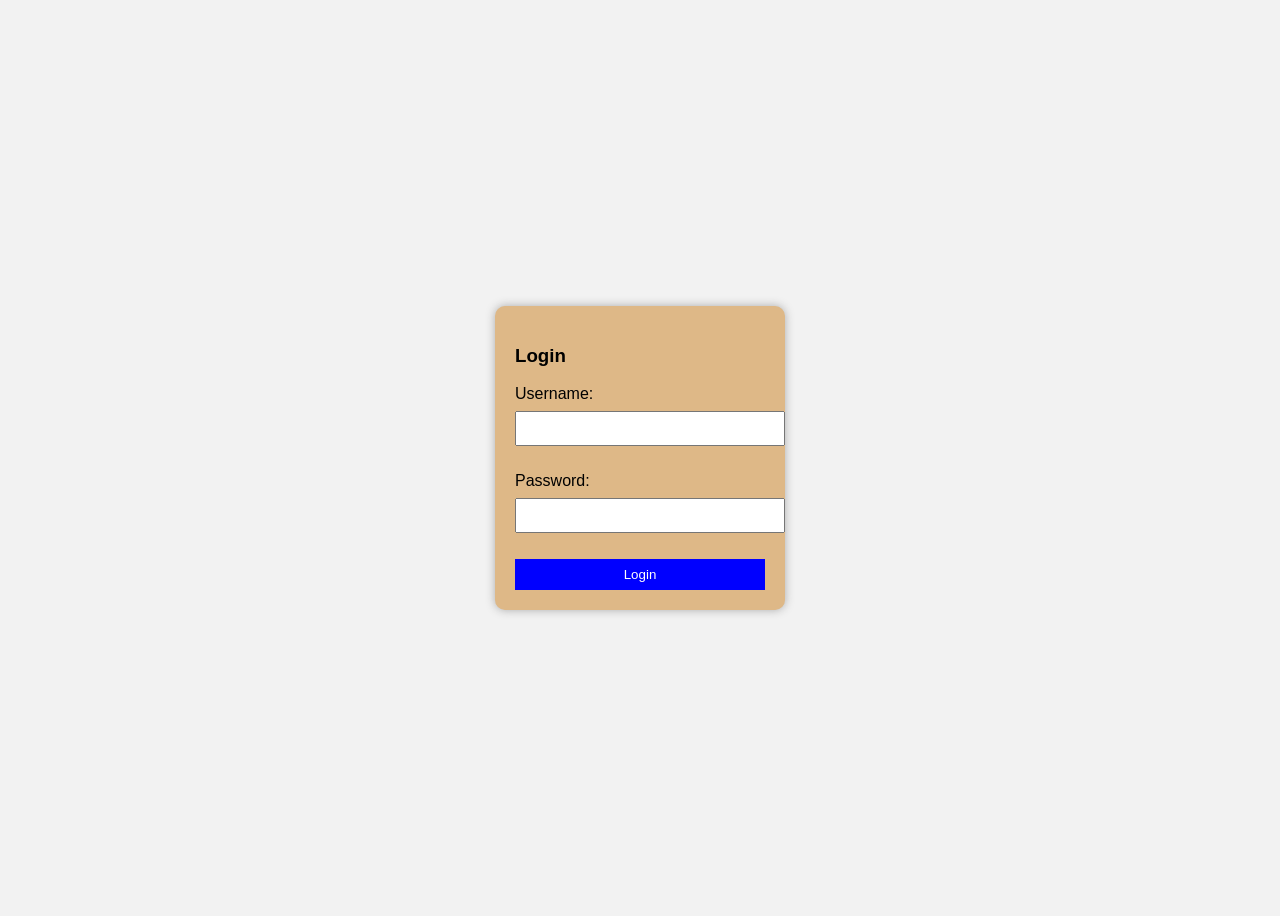
<file: first-activity/index.html>
<!DOCTYPE html>
<html>
<head>
    <title>Login</title>
    <style>
        body {
            font-family: Arial;
            background: #f2f2f2;
            display: flex;
            justify-content: center;
            align-items: center;
            height: 100vh;
        }
        .box {
            background: burlywood;
            padding: 20px;
            width: 250px;
            border-radius: 10px;
            box-shadow: 0 0 10px #aaa;
        } 
        input {
            width: 100%;
            padding: 8px;
            margin: 8px 0;
        }
        button {
            width: 100%;
            padding: 8px;
            background-color: blue;
            color: white;
            border: none;
        }
    </style>
</head>
    <body>
        <div class="box">
            <h3>Login</h3>
            Username:<input type="text" name="Username"><br></br>
            Password:<input type="text" name="Password"><br></br>
            <button>Login</button>
        </div>
    </body>
</html>
</file>
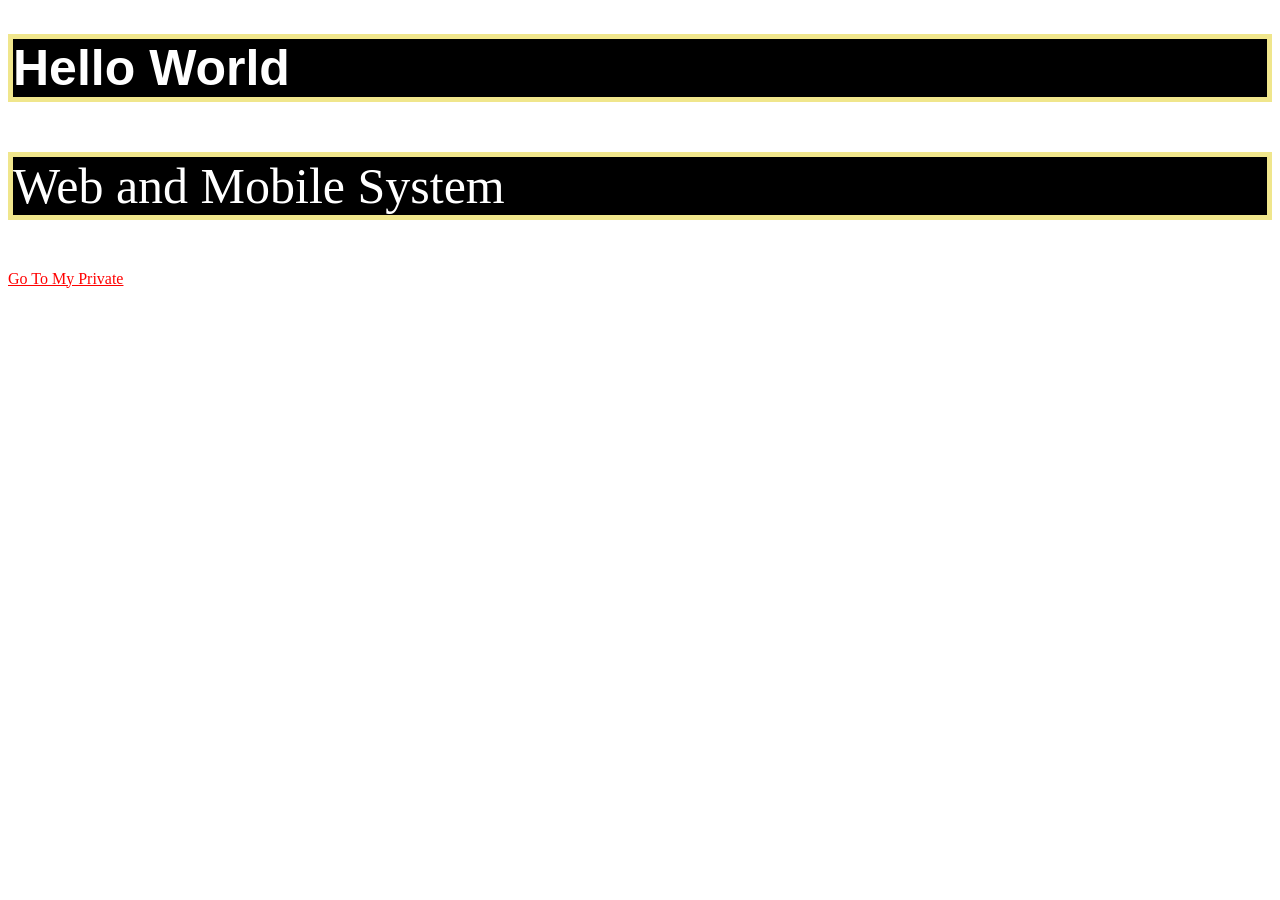
<file: hello_world/index.html>
<!DOCTYPE html>
<html lang="en">
<head>
    <meta charset="UTF-8">
    <meta name="viewport" content="width=device-width, initial-scale=1.0">
    <link rel="stylesheet" href="./css/style.css">
    <title>Document</title>
</head>
<body>
    <h1 class="content border-red header">Hello World</h1>
    <p class="content border-red">Web and Mobile System </p>
    <a href="#">Go To My Private</a>
</body>
</html>
</file>
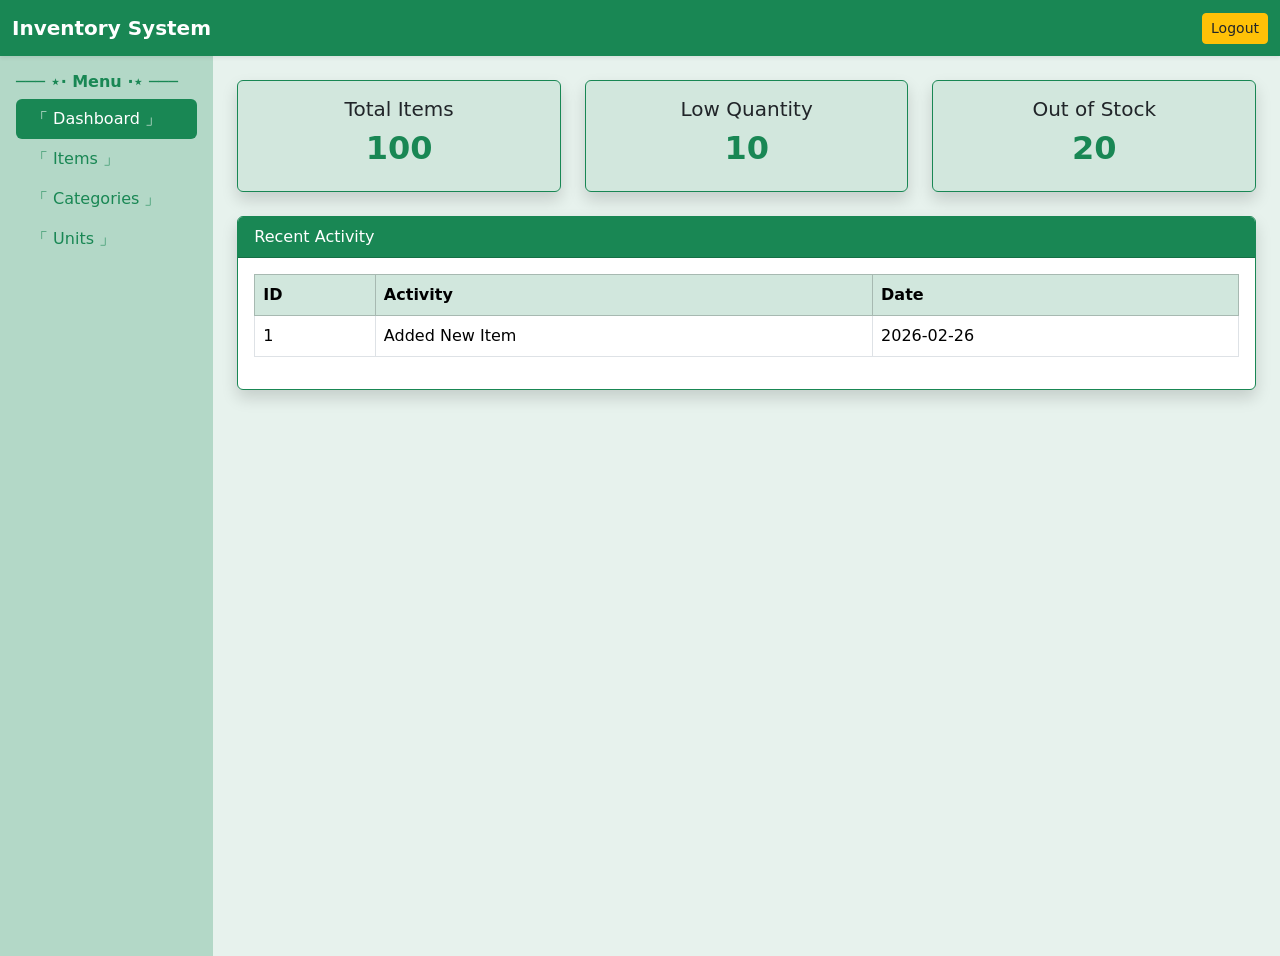
<file: bootstrap/dashboard.html>
<!DOCTYPE html>
<html lang="en">

<head>
    <meta charset="UTF-8">
    <title>Dashboard - Inventory System</title>
    <meta name="viewport" content="width=device-width, initial-scale=1">
    <link href="./css/bootstrap.min.css" rel="stylesheet">
</head>

<body class="bg-success bg-opacity-10">

    <nav class="navbar navbar-dark bg-success shadow-sm">
        <div class="container-fluid">
            <span class="navbar-brand fw-bold">Inventory System</span>
            <a href="login.html" class="btn btn-warning btn-sm text-dark">
                Logout
            </a>
        </div>
    </nav>

    <div class="container-fluid">
        <div class="row">

            <div class="col-md-2 bg-success bg-opacity-25 vh-100 p-3">
                <h6 class="text-success fw-bold">─── ⋆⋅ Menu ⋅⋆ ───</h6>
                <ul class="nav flex-column nav-pills">
                    <li class="nav-item">
                        <a class="nav-link active bg-success" href="dashboard.html">「 Dashboard 」</a>
                    </li>
                    <li class="nav-item">
                        <a class="nav-link text-success" href="items.html">「 Items 」</a>
                    </li>
                    <li class="nav-item">
                        <a class="nav-link text-success" href="categories.html">「 Categories 」</a>
                    </li>
                    <li class="nav-item">
                        <a class="nav-link text-success" href="units.html">「 Units 」</a>
                    </li>
                </ul>
            </div>

            <div class="col-md-10 p-4">
                <div class="row mb-4">
                    <div class="col-md-4">
                        <div class="card text-center shadow border-success bg-success bg-opacity-10">
                            <div class="card-body">
                                <h5>Total Items</h5>
                                <h2 class="text-success fw-bold">100</h2>
                            </div>
                        </div>
                    </div>

                    <div class="col-md-4">
                        <div class="card text-center shadow border-success bg-success bg-opacity-10">
                            <div class="card-body">
                                <h5>Low Quantity</h5>
                                <h2 class="text-success fw-bold">10</h2>
                            </div>
                        </div>
                    </div>

                    <div class="col-md-4">
                        <div class="card text-center shadow border-success bg-success bg-opacity-10">
                            <div class="card-body">
                                <h5>Out of Stock</h5>
                                <h2 class="text-success fw-bold">20</h2>
                            </div>
                        </div>
                    </div>
                </div>

                <div class="card shadow border-success">
                    <div class="card-header bg-success text-white">
                        Recent Activity
                    </div>
                    <div class="card-body">
                        <table class="table table-bordered table-hover">
                            <thead class="table-success">
                                <tr>
                                    <th>ID</th>
                                    <th>Activity</th>
                                    <th>Date</th>
                                </tr>
                            </thead>
                            <tbody>
                                <tr>
                                    <td>1</td>
                                    <td>Added New Item</td>
                                    <td>2026-02-26</td>
                                </tr>
                            </tbody>
                        </table>
                    </div>
                </div>

            </div>
        </div>
    </div>

    <script src="./js/bootstrap.bundle.min.js"></script>
</body>

</html>
</file>
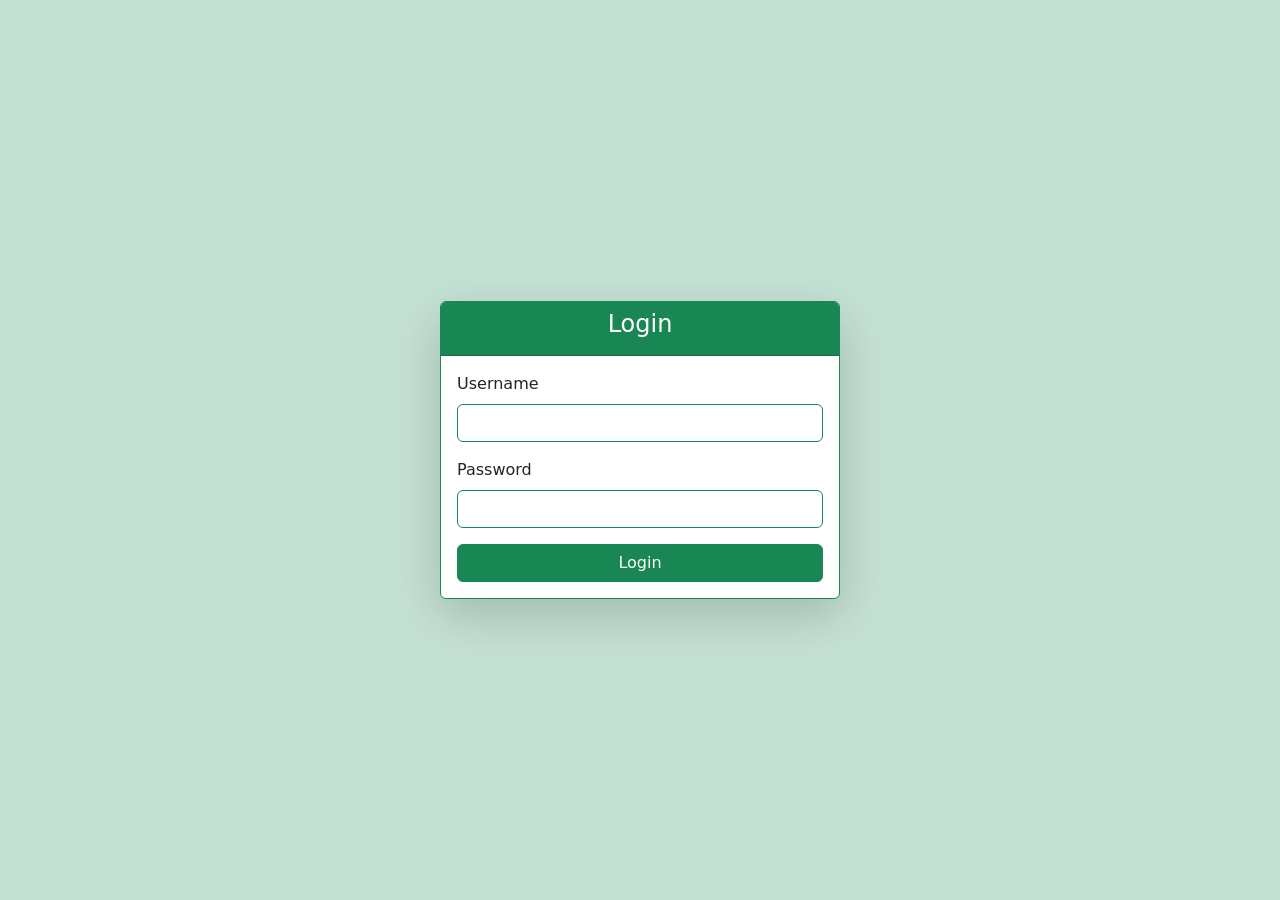
<file: bootstrap/login.html>
<!DOCTYPE html>
<html lang="en">
<head>
    <meta charset="UTF-8">
    <meta name="viewport" content="width=device-width, initial-scale=1.0">
    <title>Login</title>
    <link href="./css/bootstrap.min.css" rel="stylesheet">
</head>

<body class="bg-success bg-opacity-25 d-flex align-items-center justify-content-center vh-100">

    <div class="card shadow-lg border-success" style="width: 400px;">
        <div class="card-header bg-success text-white text-center">
            <h4>Login</h4>
        </div>

        <div class="card-body">

            <form id="loginForm" action="#" method="post">

                <div class="mb-3">
                    <label class="form-label">Username</label>
                    <input type="text" class="form-control border-success" required>
                </div>

                <div class="mb-3">
                    <label class="form-label">Password</label>
                    <input type="password" class="form-control border-success" required>
                </div>

                <a href="dashboard.html" class="btn btn-success w-100">Login</a>

            </form>

        </div>
    </div>

<script src="./js/bootstrap.bundle.min.js"></script>
</body>
</html>
</file>
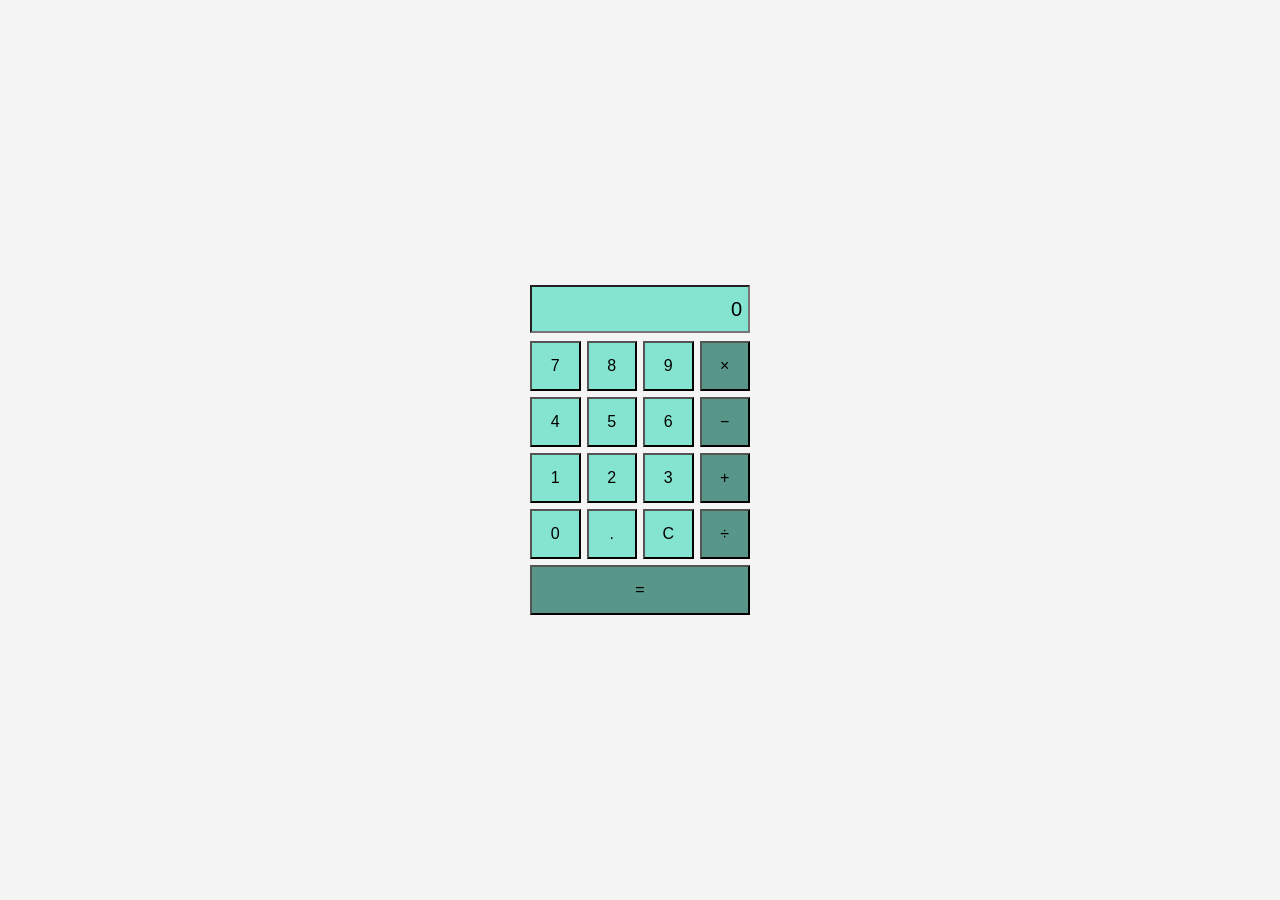
<file: cal/calculator.html>
<!DOCTYPE html>
<html lang="en">
<head>
    <meta charset="utf-8" />
    <meta name="viewport" content="width=device-width,initial-scale=1" />
    <title>Cal</title>
    <style>
        body{
            font-family:Arial;
            margin:0;
            height:100vh;
            display:flex;
            justify-content:center;
            align-items:center;
            background:#f4f4f4; /* optional */
        }
        .calc{
            width:220px
        }
        .display{
            width:100%;
            height:48px;
            font-size:20px;
            padding:6px;
            box-sizing:border-box;
            text-align:right;
            background:#85e4cf
        }
        .keys{
            display:grid;
            grid-template-columns:repeat(4,1fr);
            gap:6px;margin-top:8px
        }
        button{
            padding:14px;
            font-size:16px
        }
        .op{
            background:#579688
        }
        .wide{
            grid-column:span 2
        }
        .eq{
            grid-column:span 4;
            background:#579688
        }
        .clrbtn{
            background:#85e4cf
        }
    </style>
    
</head>
<body>
    <div class="calc">
        <input id="display" class="display" type="text" value="0" readonly />
        <div class="keys">
            
            <button class="clrbtn" data-num="7">7</button>
            <button class="clrbtn" data-num="8">8</button>
            <button class="clrbtn" data-num="9">9</button>
            <button class="op" data-op="*">×</button>

            <button class="clrbtn" data-num="4">4</button>
            <button class="clrbtn" data-num="5">5</button>
            <button class="clrbtn" data-num="6">6</button>
            <button class="op" data-op="-">−</button>

            <button class="clrbtn" data-num="1">1</button>
            <button class="clrbtn" data-num="2">2</button>
            <button class="clrbtn" data-num="3">3</button>
            <button class="op" data-op="+">+</button>

            <button class="clrbtn" data-num="0">0</button>
            <button class="clrbtn" data-num=".">.</button>
            <button class="clrbtn" id="clear">C</button>
            <button class="op" data-op="/">÷</button>

            <button id="equals" class="eq">=</button>
            
        </div>
    </div>
</body>
<script src="./function.js"></script>
</html>
</file>
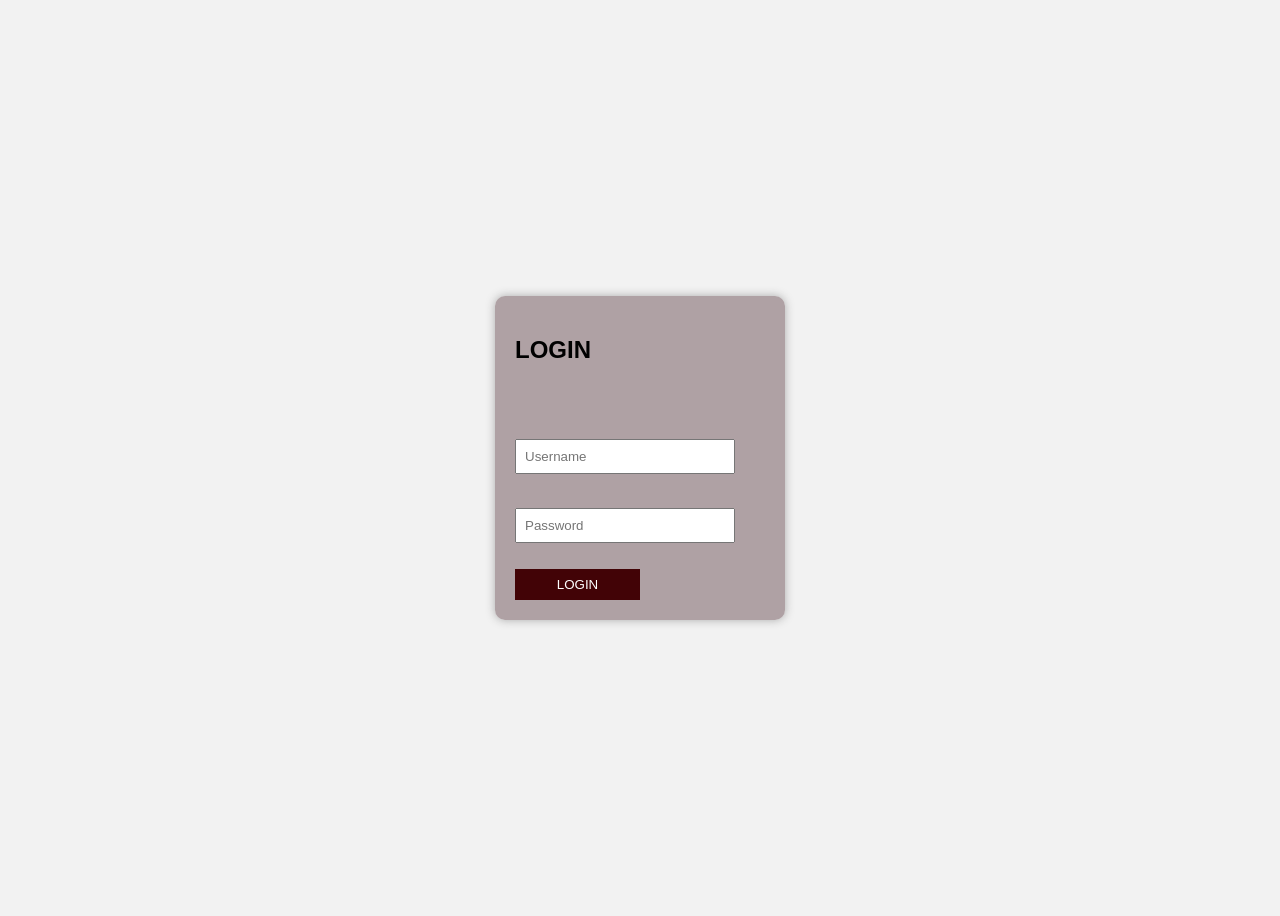
<file: first-js/login.html>
<!DOCTYPE html>
<html>
<head>
    <title>Login</title>
    <link rel="stylesheet" href="./css/style.css">
    <script src="./js/login.js"></script>
</head>
    <body>
        <div class="box">
            <h2>LOGIN</h2>
            <p class="error" id="error">Sample Error</p>

            <input type="text" id="username" placeholder="Username"><br></br>
            <input type="password" id="password" placeholder="Password"><br></br>
            <button type="button" onclick="login()">LOGIN</button>
        </div>
    </body>
</html>
</file>
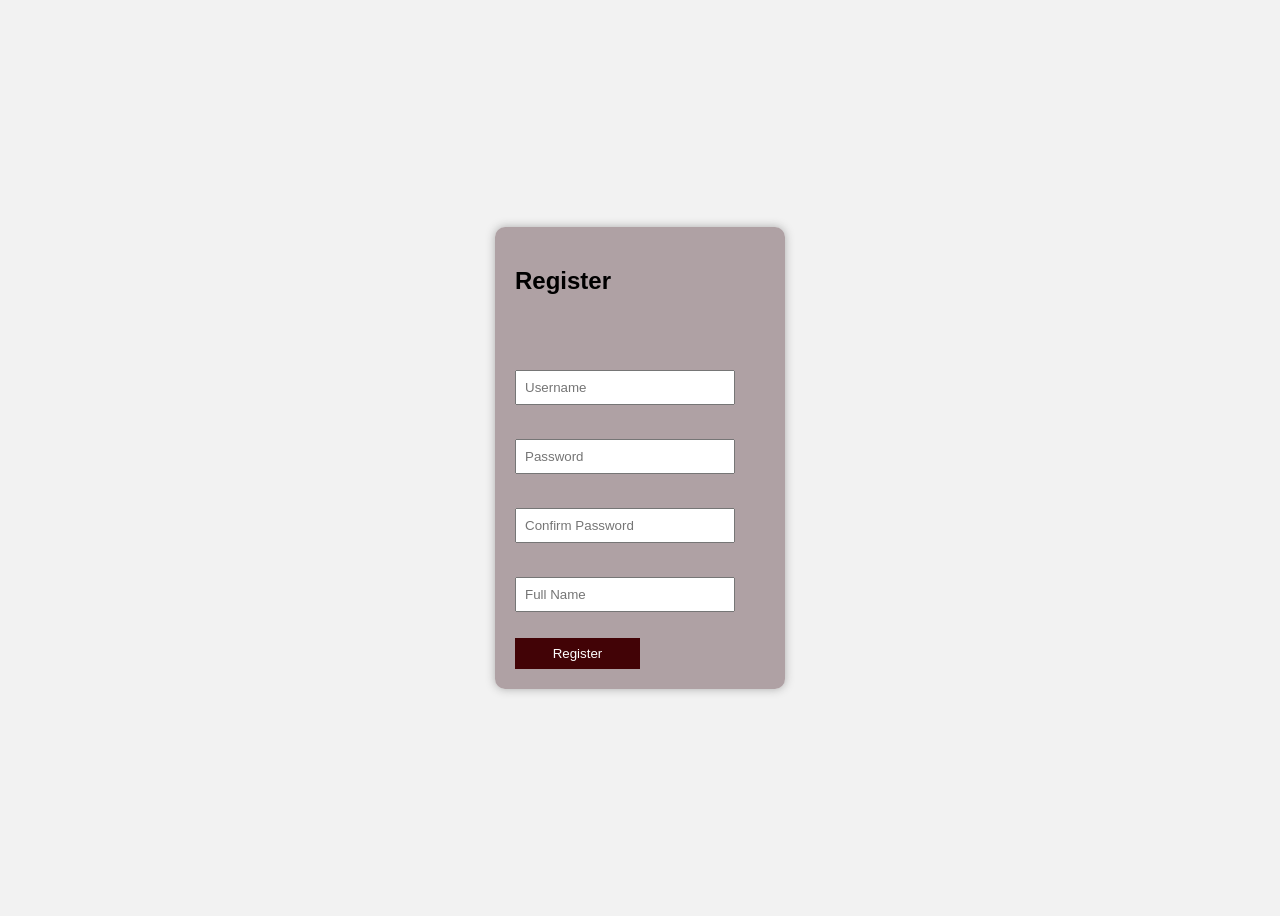
<file: first-js/register.html>
<!DOCTYPE html>
<html lang="en">
<head>
    <meta charset="UTF-8">
    <meta name="viewport" content="width=<<device-width>, initial-scale=1.0">
    <title>Register</title>
    <link rel="stylesheet" href="./css/style.css">
    <script src="./js/register.js"></script>
</head>
    <body>
        <div class="box">
            <h2>Register</h2>
            <p class="error" id="error">Sample Error</p>

            <input type="text" id="username" placeholder="Username"><br><br>
            <input type="password" id="password" placeholder="Password"><br><br>
            <input type="password" id="confirmPassword" placeholder="Confirm Password"><br><br>
            <input type="text" id="fullName" placeholder="Full Name"><br><br>

            <button onclick="register()">Register</button>
        </div>
    </body>

</html>
</file>
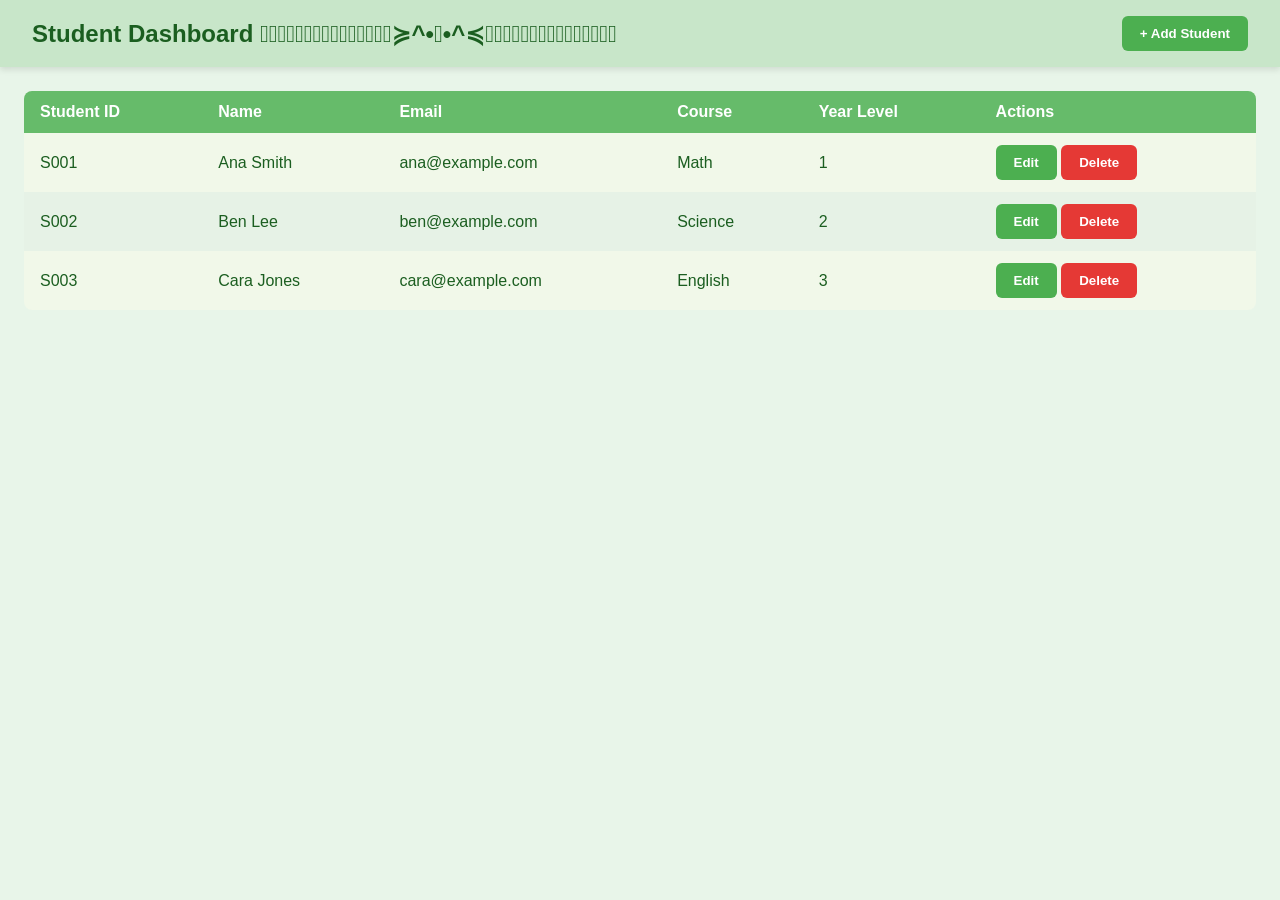
<file: LogIn/dashboard.html>
<!DOCTYPE html>
<html lang="en">
<head>
<meta charset="UTF-8">
<meta name="viewport" content="width=device-width, initial-scale=1.0">
<title>Student Dashboard</title>
<link rel="stylesheet" href="dash.css">
<script src="dashboard.js" defer></script>
</head>
<body>
    <!-- Navbar -->
    <header class="navbar">
        <h1>Student Dashboard 𓎢𓎠𓎟𓎠𓎡𓎢𓎠𓎟𓎠𓎡𓎢𓎠𓎟𓎠𓎡≽^•⩊•^≼𓎢𓎠𓎟𓎠𓎡𓎢𓎠𓎟𓎠𓎡𓎢𓎠𓎟𓎠𓎡</h1>
        <button class="btn success" onclick="addModal.style.display='flex'">+ Add Student</button>
    </header>

    <!-- Alert Box -->
    <div id="alertBox" class="alert" style="display:none;"></div>

    <!-- Student Table -->
    <div class="table-container">
        <table>
            <thead>
                <tr>
                    <th>Student ID</th>
                    <th>Name</th>
                    <th>Email</th>
                    <th>Course</th>
                    <th>Year Level</th>
                    <th>Actions</th>
                </tr>
            </thead>
            <tbody id="studentTableBody"></tbody>
        </table>
    </div>

    <!-- Add Student Modal -->
    <div class="modal" id="addModal">
        <div class="modal-content">
            <h3>Add Student</h3>
            <form id="addStudentForm">
                <input name="student_id" placeholder="Student ID" required>
                <input name="first_name" placeholder="First Name" required>
                <input name="last_name" placeholder="Last Name" required>
                <input name="email" placeholder="Email" required>
                <input name="course" placeholder="Course">
                <input name="year_level" placeholder="Year Level">
                <div class="modal-actions">
                    <button type="submit" class="success">Add</button>
                    <button type="button" class="danger" onclick="addModal.style.display='none'">Cancel</button>
                </div>
            </form>
        </div>
    </div>

    <!-- Edit Student Modal -->
    <div class="modal" id="editModal">
        <div class="modal-content">
            <h3>Edit Student</h3>
            <form id="editStudentForm">
                <input type="hidden" name="id">
                <input name="student_id" placeholder="Student ID" required>
                <input name="first_name" placeholder="First Name" required>
                <input name="last_name" placeholder="Last Name" required>
                <input name="email" placeholder="Email" required>
                <input name="course" placeholder="Course">
                <input name="year_level" placeholder="Year Level">
                <div class="modal-actions">
                    <button type="submit" class="success">Update</button>
                    <button type="button" class="danger" onclick="editModal.style.display='none'">Cancel</button>
                </div>
            </form>
        </div>
    </div>
</body>
</html>
</file>
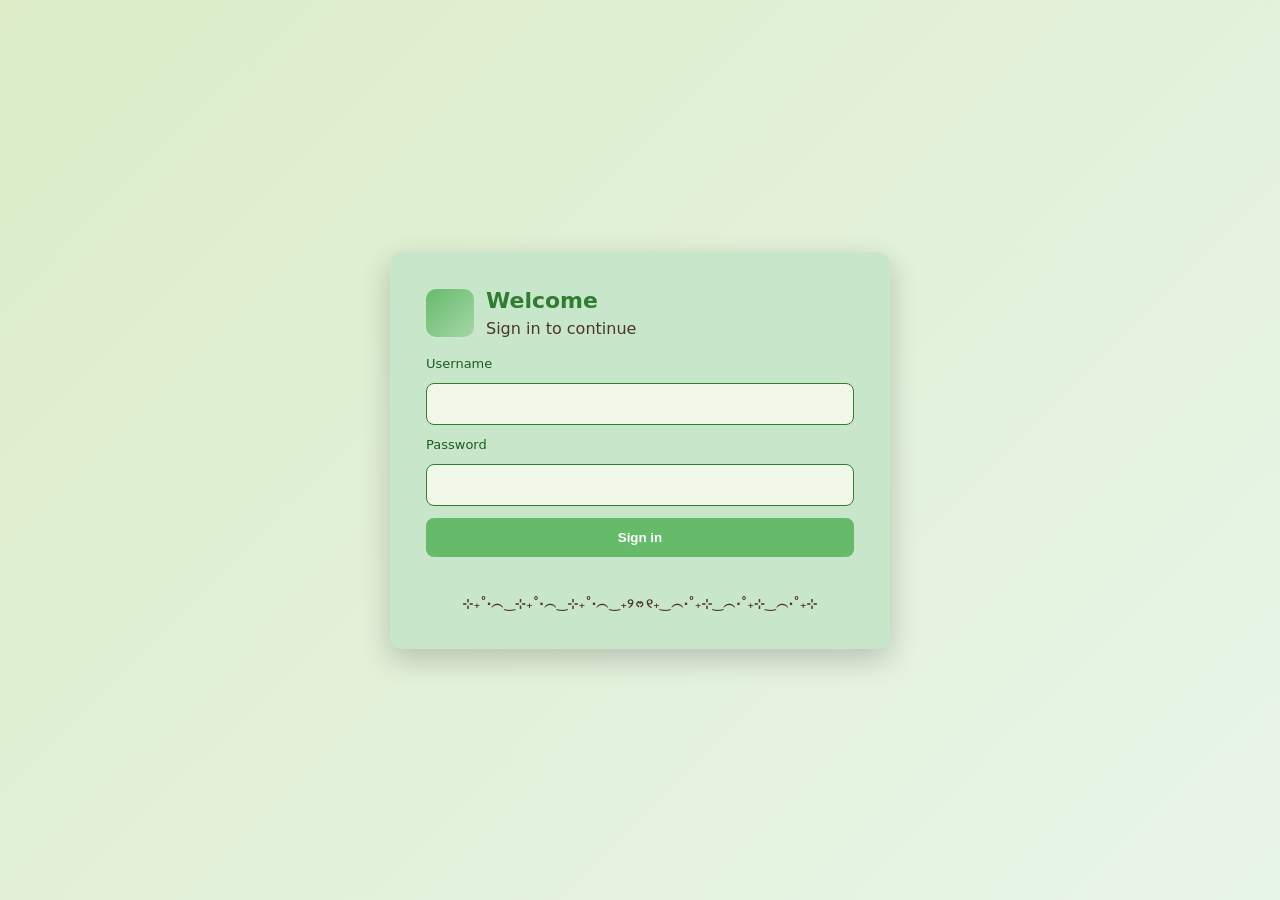
<file: LogIn/login.html>
<!doctype html>
<html lang="en">
<head>
    <meta charset="utf-8" />
    <meta name="viewport" content="width=device-width,initial-scale=1" />
    <title>Sign in</title>
    <link rel="stylesheet" href="login.css">
</head>
<body>
    <div class="wrap">
        <div class="card" role="main">
            <div class="left">
                <div class="brand">
                    <div class="logo" aria-hidden="true"></div>
                    <div>
                        <h1>Welcome</h1>
                        <p class="lead">Sign in to continue</p>
                    </div>
                </div>

                <form id="loginForm" novalidate>
                    <label for="username">Username</label>
                    <input id="username" name="username" autocomplete="username" required />

                    <label for="password">Password</label>
                    <input id="password" name="password" type="password" autocomplete="current-password" required />


                    <button id="submitBtn" class="btn" type="submit">Sign in</button>

                    <div id="message" class="message" aria-live="polite"></div>
                </form>

                <div class="footer">⊹₊˚‧︵‿⊹₊˚‧︵‿⊹₊˚‧︵‿₊୨ᰔ୧₊‿︵‧˚₊⊹‿︵‧˚₊⊹‿︵‧˚₊⊹</div>
            </div>
        </div>
    </div>

    <script>
const form = document.getElementById('loginForm');
const msg = document.getElementById('message');
const btn = document.getElementById('submitBtn');

// Test users
const mockUsers = [
    { username: 'admin', password: 'admin123' },
    { username: 'test', password: 'test123' }
];

form.addEventListener('submit', (e) => {
    e.preventDefault();
    btn.disabled = true;
    btn.textContent = 'Signing...';
    msg.textContent = '';

    const username = document.getElementById('username').value.trim();
    const password = document.getElementById('password').value;

    // Simple validation
    if(!username || !password){
        msg.style.color = 'crimson';
        msg.textContent = 'Enter username and password';
        btn.disabled = false;
        btn.textContent = 'Sign in';
        return;
    }

    // Check mock users
    const user = mockUsers.find(u => u.username === username && u.password === password);

    if(user){
        msg.style.color = 'green';
        msg.textContent = 'Login successful! Redirecting...';

        // Redirect to dashboard after 1 second
        setTimeout(() => {
            window.location.href = 'dashboard.html';
        }, 1000);
    } else {
        msg.style.color = 'crimson';
        msg.textContent = 'Username or password is incorrect';
    }

    btn.disabled = false;
    btn.textContent = 'Sign in';
});
</script>

</body>
</html>
</file>
<file: hello_world/css/style.css>
.header {
    color: black;
    font-family: 'Franklin Gothic Medium', 'Arial Narrow', Arial, sans-serif;
}

.content {
    color: white;
    font-size: 50px;
    background-color: black;
}

.content:hover {
    color: aqua;
    background-color: burlywood;
}

.border-red {
   border: 5px khaki solid;
}

a:link {
    color: red;
}

a:visited {
    color:black;
}

a:hover {
    color: blue;
}

a:active {
    color: blueviolet;
}
</file>
<file: first-js/css/style.css>
body {
            font-family: Arial;
            background: #f2f2f2;
            display: flex;
            justify-content: center;
            align-items: center;
            height: 100vh;
        }
        .box {
            background: rgba(162, 146, 149, 0.838);
            padding: 20px;
            width: 250px;
            border-radius: 10px;
            box-shadow: 0 0 10px #aaa;
        } 
        input {
            width: 80%;
            padding: 8px;
            margin: 8px 0;
        }
        button {
            width: 50%;
            padding: 8px;
            background-color: rgb(66, 3, 6);
            color: white;
            border: none;
        }
        .error {
            color: rgb(198, 4, 4);
            padding: 5px;
            border: 2px rgb(198, 4, 4) solid;
            background-color: rgb(252, 155, 155);
            border-radius: 10px;
            visibility: hidden;
        }
</file>
<file: LogIn/dash.css>
:root {
    --bg-main: #e8f5e9;
    --bg-card: #c8e6c9;
    --bg-table: #f1f8e9;
    --text-main: #1b5e20;
    --accent: #66bb6a;
    --accent-dark: #2e7d32;
    --success: #4caf50;
    --danger: #e53935;
    --muted: #4e342e;
}

body {
    margin: 0;
    font-family: 'Inter', sans-serif;
    background-color: var(--bg-main);
    color: var(--text-main);
}

.navbar {
    display: flex;
    justify-content: space-between;
    align-items: center;
    padding: 16px 32px;
    background-color: var(--bg-card);
    box-shadow: 0 3px 6px rgba(0,0,0,0.1);
    position: sticky;
    top: 0;
    z-index: 10;
}

.navbar h1 {
    margin: 0;
    font-size: 1.5rem;
}

.btn {
    padding: 10px 18px;
    border: none;
    border-radius: 6px;
    cursor: pointer;
    font-weight: 600;
    color: #fff;
}

.btn.success { background-color: var(--success); }
.btn.danger { background-color: var(--danger); }

.table-container {
    padding: 24px;
    overflow-x: auto;
}

table {
    width: 100%;
    border-collapse: collapse;
    background-color: var(--bg-table);
    border-radius: 8px;
    overflow: hidden;
}

th, td {
    padding: 12px 16px;
    text-align: left;
}

th {
    background-color: var(--accent);
    color: #fff;
    font-weight: 600;
}

tr:nth-child(even) {
    background-color: #e6f2e6;
}

tr:hover {
    background-color: #dcedc8;
}

.alert {
    margin: 16px 32px;
    padding: 12px 16px;
    border-radius: 6px;
    font-weight: 600;
}

.alert.success { background-color: #a5d6a7; color: #1b5e20; }
.alert.danger { background-color: #ef9a9a; color: #b71c1c; }

/* Modal Styles */
.modal {
    display: none;
    position: fixed;
    top:0; left:0;
    width:100%; height:100%;
    background: rgba(0,0,0,0.4);
    justify-content: center;
    align-items: center;
    z-index: 20;
}

.modal-content {
    background-color: #ffffff;
    padding: 24px;
    border-radius: 8px;
    width: 90%;
    max-width: 400px;
    box-shadow: 0 8px 16px rgba(0,0,0,0.2);
    display: flex;
    flex-direction: column;
    gap: 12px;
}

.modal-content h3 {
    margin: 0 0 12px 0;
    color: var(--accent-dark);
}

.modal-content input {
    padding: 10px 12px;
    border-radius: 6px;
    border: 1px solid #c8e6c9;
}

.modal-actions {
    display: flex;
    justify-content: flex-end;
    gap: 10px;
}

@media(max-width:768px){
    .navbar { flex-direction: column; gap: 12px; }
    .table-container { padding: 16px; }
}
</file>
<file: LogIn/login.css>
:root {
    --bg-main: #e8f5e9;
    --card-bg: #c8e6c9;
    --accent: #66bb6a;
    --accent-dark: #2e7d32;
    --text-main: #1b5e20;
    --muted: #4e342e;
    --input-bg: #f1f8e9;
    --success: #4caf50;
    --danger: #e53935;
}

* {
    box-sizing: border-box;
}

body {
    margin: 0;
    min-height: 100vh;
    display: flex;
    align-items: center;
    justify-content: center;
    font-family: Inter, system-ui, Segoe UI, Roboto, Arial;
    background: linear-gradient(135deg, #dcedc8, #e8f5e9);
    color: var(--text-main);
}

.wrap {
    width: 100%;
    max-width: 500px;
    margin: 32px;
}

.card {
    background: var(--card-bg);
    border-radius: 12px;
    overflow: hidden;
    box-shadow: 0 10px 30px rgba(0,0,0,0.2);
    padding: 36px;
    display: flex;
    flex-direction: column;
    gap: 16px;
}

.brand {
    display: flex;
    gap: 12px;
    align-items: center;
    margin-bottom: 18px;
}

.logo {
    width: 48px;
    height: 48px;
    border-radius: 10px;
    background: linear-gradient(135deg, var(--accent), #a5d6a7);
}

h1 {
    font-size: 22px;
    margin: 0 0 6px 0;
    color: var(--accent-dark);
}

p.lead {
    margin: 0;
    color: var(--muted);
}

form {
    margin-top: 16px;
    display: flex;
    flex-direction: column;
    gap: 12px;
}

label {
    font-size: 13px;
    color: var(--text-main);
}

input {
    width: 100%;
    padding: 12px 14px;
    border-radius: 8px;
    border: 1px solid var(--accent-dark);
    background-color: var(--input-bg);
    font-size: 14px;
}

.helper {
    display: flex;
    justify-content: space-between;
    align-items: center;
    margin-bottom: 12px;
    font-size: 13px;
    color: var(--muted);
}

.btn {
    padding: 12px;
    border-radius: 8px;
    border: 0;
    background: var(--accent);
    color: #fff;
    font-weight: 600;
    cursor: pointer;
    width: 100%;
    transition: background 0.3s;
}

.btn:hover {
    background: var(--accent-dark);
}

.message {
    font-size: 14px;
    margin-top: 8px;
}

.footer {
    margin-top: 18px;
    font-size: 13px;
    color: var(--muted);
    text-align: center;
    font-weight: bold;
}

@media (max-width: 500px) {
    .card {
        padding: 24px;
    }
}
</file>
